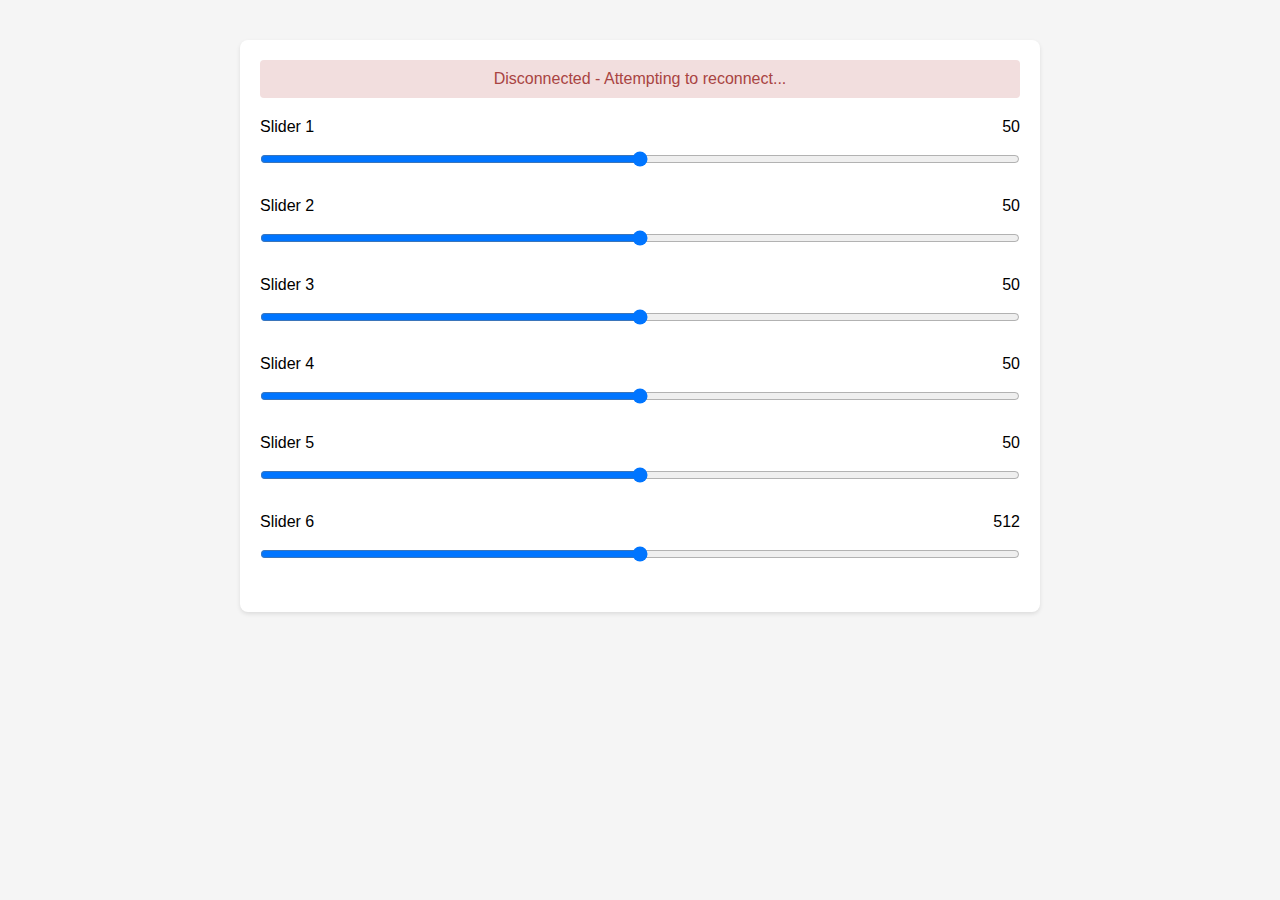
<file: controller/index.html>
<!DOCTYPE html>
<html lang="en">
<head>
    <meta charset="UTF-8">
    <meta name="viewport" content="width=device-width, initial-scale=1.0">
    <title>Verso Controller</title>
    <script src="scripts.js"></script>
    <style>
        body {
            font-family: Arial, sans-serif;
            max-width: 800px;
            margin: 20px auto;
            padding: 20px;
            background-color: #f5f5f5;
        }

        .slider-container {
            background-color: white;
            padding: 20px;
            border-radius: 8px;
            box-shadow: 0 2px 4px rgba(0, 0, 0, 0.1);
        }

        .slider-group {
            margin-bottom: 20px;
        }

        .slider-label {
            display: flex;
            justify-content: space-between;
            margin-bottom: 5px;
        }

        input[type="range"] {
            width: 100%;
            margin: 10px 0;
        }

        #connection-status {
            padding: 10px;
            margin-bottom: 20px;
            border-radius: 4px;
            text-align: center;
        }

        .connected {
            background-color: #dff0d8;
            color: #3c763d;
        }

        .disconnected {
            background-color: #f2dede;
            color: #a94442;
        }
    </style>
</head>
<body>
    <div class="slider-container">
        <div id="connection-status" class="disconnected">
            Disconnected
        </div>

        <div class="slider-group">
            <div class="slider-label">
                <span>Slider 1</span>
                <span id="value1">50</span>
            </div>
            <input type="range" id="slider1" min="0" max="100" value="50">
        </div>

        <div class="slider-group">
            <div class="slider-label">
                <span>Slider 2</span>
                <span id="value2">50</span>
            </div>
            <input type="range" id="slider2" min="0" max="100" value="50">
        </div>

        <div class="slider-group">
            <div class="slider-label">
                <span>Slider 3</span>
                <span id="value3">50</span>
            </div>
            <input type="range" id="slider3" min="0" max="100" value="50">
        </div>

        <div class="slider-group">
            <div class="slider-label">
                <span>Slider 4</span>
                <span id="value4">50</span>
            </div>
            <input type="range" id="slider4" min="0" max="100" value="50">
        </div>

        <div class="slider-group">
            <div class="slider-label">
                <span>Slider 5</span>
                <span id="value5">50</span>
            </div>
            <input type="range" id="slider5" min="0" max="100" value="50">
        </div>

        <div class="slider-group">
            <div class="slider-label">
                <span>Slider 6</span>
                <span id="value6">512</span>
            </div>
            <input type="range" id="slider6" min="0" max="1023" value="512" oninput="sendSliderData(6)">
        </div>
    </div>

    <script lang="javascript">
        startConnection();
    </script>

    <!-- 
    <script>
        // WebSocket connection
        const ws = new WebSocket('ws://rook:8765');
        const statusElement = document.getElementById('connection-status');

        // WebSocket event handlers
        ws.onopen = () => {
            statusElement.textContent = 'Connected';
            statusElement.classList.remove('disconnected');
            statusElement.classList.add('connected');
        };

        ws.onclose = () => {
            statusElement.textContent = 'Disconnected';
            statusElement.classList.remove('connected');
            statusElement.classList.add('disconnected');
        };

        // Function to send slider data
        function sendSliderData() {
            if (ws.readyState === WebSocket.OPEN) {
                const sliderData = {
                    slider1: document.getElementById('slider1').value,
                    slider2: document.getElementById('slider2').value,
                    slider3: document.getElementById('slider3').value,
                    slider4: document.getElementById('slider4').value,
                    slider5: document.getElementById('slider5').value,
                    slider6: document.getElementById('slider6').value
                };
                ws.send(JSON.stringify(sliderData));
            }
        }

        // Add event listeners to all sliders
        for (let i = 1; i <= 6; i++) {
            const slider = document.getElementById(`slider${i}`);
            const valueDisplay = document.getElementById(`value${i}`);
            
            slider.addEventListener('input', (e) => {
                valueDisplay.textContent = e.target.value;
                sendSliderData();
            });
        }

        // Attempt to reconnect if connection is lost
        ws.onclose = () => {
            statusElement.textContent = 'Disconnected - Attempting to reconnect...';
            statusElement.classList.remove('connected');
            statusElement.classList.add('disconnected');
            
            setTimeout(() => {
                window.location.reload();
            }, 5000);
        };
    </script>
-->
</body>
</html>
</file>
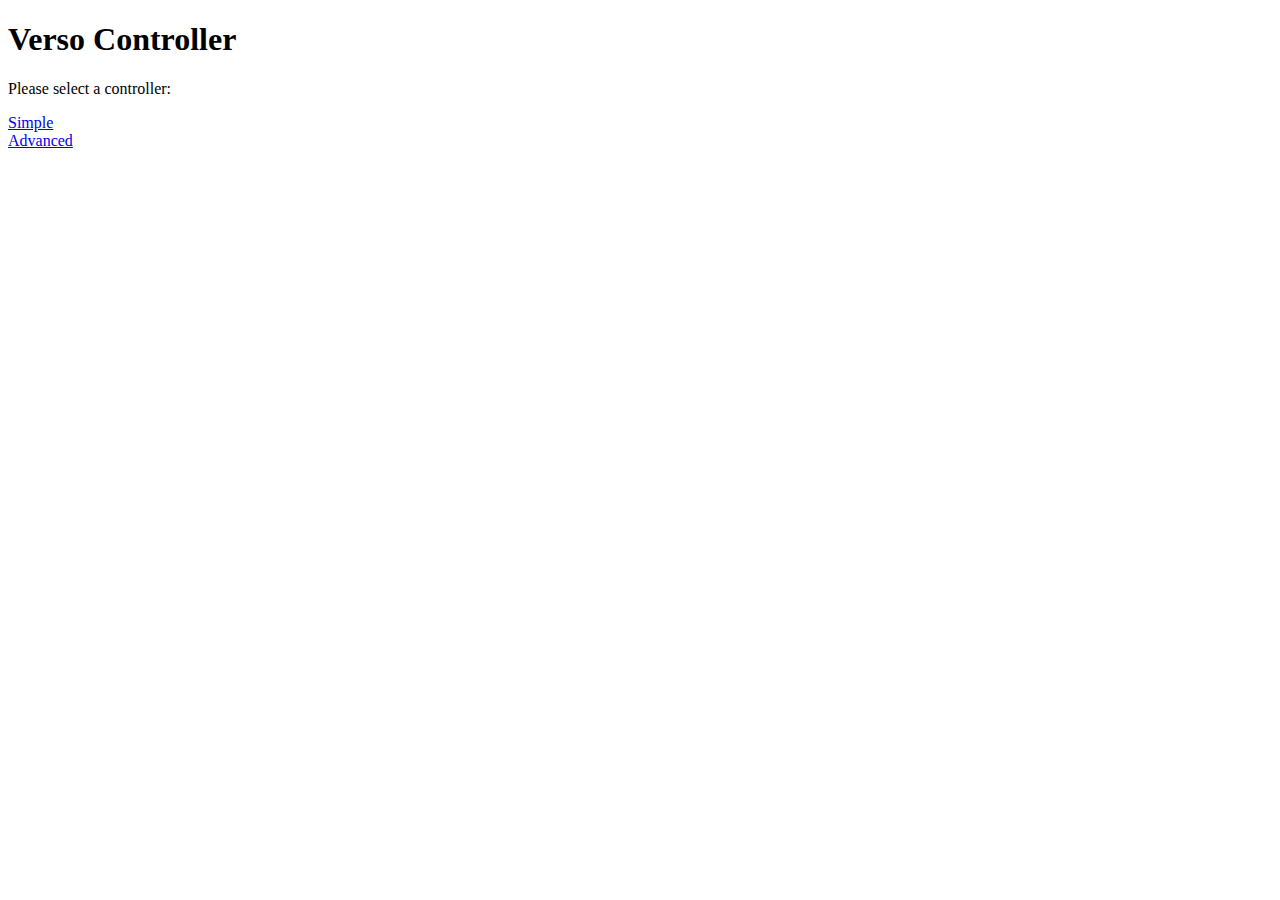
<file: web_control/index.html>
<!DOCTYPE html>
<html lang="en">
<head>
    <meta charset="UTF-8">
    <meta name="viewport" content="width=device-width, initial-scale=1.0">
    <title>Verso Controller</title>
</head>
<body>
    <h1>Verso Controller</h1>

    <p>Please select a controller:</p>
    <a href="simple/index.html">Simple</a> <br />
    <a href="advanced/index.html">Advanced</a>
</body>
</html>
</file>
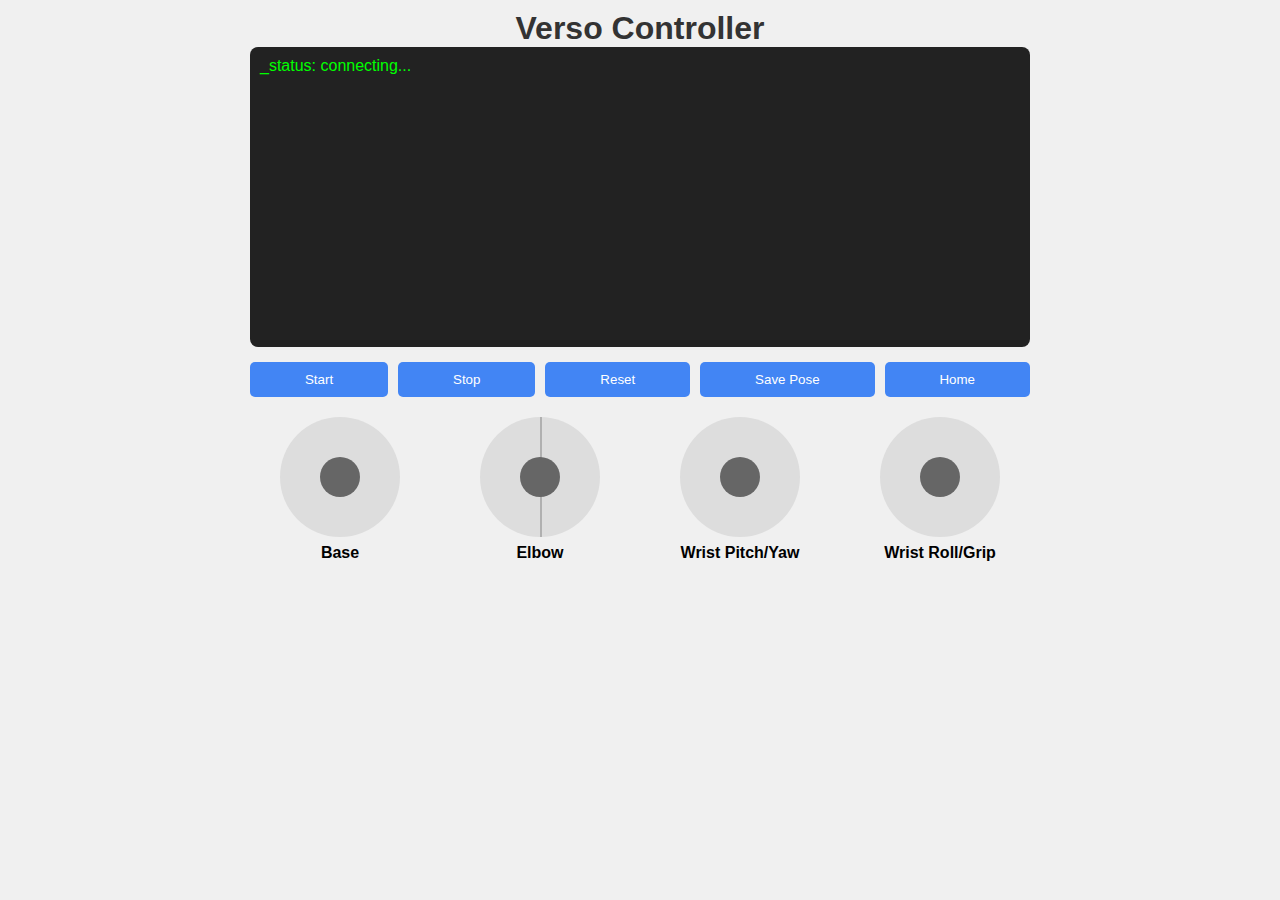
<file: web_control/advanced/index.html>
<!DOCTYPE html>
<html lang="en">
<head>
    <meta charset="UTF-8">
    <meta name="viewport" content="width=device-width, initial-scale=1.0">
    <title>Verso Controller</title>


    <script src="advanced.js"></script>
    <style>
        * {
            margin: 0;
            padding: 0;
            box-sizing: border-box;
            font-family: Arial, sans-serif;
        }
        
        body {
            background-color: #f0f0f0;
            padding: 10px;
            max-width: 800px;
            margin: 0 auto;
        }
        
        h1 {
            text-align: center;
            color: #333;
        }
        
        .canvas-container {
            width: 100%;
            height: 2vh;
	    display: none;
            min-height: 200px;
            margin-bottom: 15px;
        }
        
        #robotCanvas {
            width: 100%;
            height: 100%;
            background-color: #333;
            border-radius: 8px;
        }
        
        .telemetry {
            background-color: #222;
            color: #00ff00;
            font-family: monospace;
            padding: 10px;
            border-radius: 8px;
            margin-bottom: 15px;
            height: 300px;
            display: flex;
            flex-direction: column;
            justify-content: flex-start;
            align-items: flex-start;
        }
        
        .controls {
            display: flex;
            justify-content: space-between;
            flex-wrap: wrap;
            gap: 10px;
            margin-bottom: 20px;
        }
        
        .control-btn {
            background-color: #4285f4;
            color: white;
            border: none;
            padding: 10px 15px;
            border-radius: 5px;
            cursor: pointer;
            flex-grow: 1;
            min-width: 80px;
            text-align: center;
        }
        
        .control-btn:hover {
            background-color: #3b77db;
        }
        
        .joystick-container {
            display: flex;
            flex-wrap: wrap;
            justify-content: space-around;
            gap: 20px;
            margin-bottom: 20px;
        }
        
        .joystick {
            position: relative;
            width: 120px;
            height: 120px;
            background-color: #ddd;
            border-radius: 50%;
            display: flex;
            align-items: center;
            justify-content: center;
            margin-bottom: 30px;
        }
        
        .joystick-inner {
            position: absolute;
            width: 40px;
            height: 40px;
            background-color: #666;
            border-radius: 50%;
            cursor: pointer;
            z-index: 2;
        }
        
        .joystick-label {
            position: absolute;
            bottom: -25px;
            text-align: center;
            width: 100%;
            font-weight: bold;
        }
        
        .joystick-restrictions {
            position: absolute;
            top: 50%;
            left: 0;
            width: 100%;
            height: 2px;
            background-color: rgba(0, 0, 0, 0.2);
        }
        
        .vertical-only .joystick-restrictions {
            width: 2px;
            height: 100%;
            top: 0;
            left: 50%;
        }
        
        .horizontal-only .joystick-restrictions-v {
            position: absolute;
            top: 0;
            left: 50%;
            width: 2px;
            height: 100%;
            background-color: rgba(0, 0, 0, 0.2);
        }
        
        @media (max-width: 600px) {
            .joystick {
                width: 100px;
                height: 100px;
            }
            
            .joystick-inner {
                width: 35px;
                height: 35px;
            }
            
            .controls {
                gap: 5px;
            }
            
            .control-btn {
                padding: 8px 12px;
                min-width: 70px;
                font-size: 0.9em;
            }
        }
    </style>
</head>
<body>
    <h1>Verso Controller</h1>
    
    <!-- Canvas for 3D robot arm visualization -->
    <div class="canvas-container">
        <canvas id="robotCanvas"></canvas>
    </div>
    
    <!-- Telemetry Data Section -->
    <div class="telemetry">
      
    </div>
    
    <!-- Control Buttons -->
    <div class="controls">
        <button class="control-btn">Start</button>
        <button class="control-btn">Stop</button>
        <button class="control-btn">Reset</button>
        <button class="control-btn">Save Pose</button>
        <button class="control-btn">Home</button>
    </div>
    
    <!-- Joystick Controls -->
    <div class="joystick-container">
        <!-- Base Joystick - Horizontal and Vertical -->
        <div id="base" class="joystick">
            <div class="joystick-inner"></div>
            <div class="joystick-label">Base</div>
        </div>
        
        <!-- Elbow Joystick - Vertical Only -->
        <div id="elbow" class="joystick vertical-only">
            <div class="joystick-inner"></div>
            <div class="joystick-restrictions"></div>
            <div class="joystick-label">Elbow</div>
        </div>
        
        <!-- Wrist Pitch/Yaw Joystick - Horizontal and Vertical -->
        <div id="wristpitchyaw" class="joystick">
            <div class="joystick-inner"></div>
            <div class="joystick-label">Wrist Pitch/Yaw</div>
        </div>
        
        <!-- Wrist Roll/Grip Joystick - Now Horizontal and Vertical -->
        <div id="wristrollgrip" class="joystick">
            <div class="joystick-inner"></div>
            <div class="joystick-label">Wrist Roll/Grip</div>
        </div>
    </div>
    
    <script>
        document.addEventListener('DOMContentLoaded', function() {
            telemetry = {};
            const ws = startConnection();
            const joystickPositions = {base_yaw: 0, base_pitch: 0, elbow_pitch: 0, wrist_pitch: 0, wrist_yaw: 0, wrist_roll: 0, grip: 0};

            // Get all joysticks
            const joysticks = document.querySelectorAll('.joystick');
            let activeJoystick = null;
            let joystickIndex = 0;
            
            // Initialize joysticks
            joysticks.forEach((joystick, index) => {
                const inner = joystick.querySelector('.joystick-inner');
                const isVerticalOnly = joystick.classList.contains('vertical-only');
                const isHorizontalOnly = joystick.classList.contains('horizontal-only');
                
                // Mouse Events
                inner.addEventListener('mousedown', function(e) {
                    e.preventDefault();
                    activeJoystick = {
                        joystick: joystick,
                        inner: inner,
                        isVerticalOnly: isVerticalOnly,
                        isHorizontalOnly: isHorizontalOnly,
                        index: index,
                        id: joystick.id,
                        rect: joystick.getBoundingClientRect()
                    };
                    document.addEventListener('mousemove', handleMouseMove);
                    document.addEventListener('mouseup', handleMouseUp);
                });
                
                // Touch Events
                inner.addEventListener('touchstart', function(e) {
                    e.preventDefault();
                    activeJoystick = {
                        joystick: joystick,
                        inner: inner,
                        isVerticalOnly: isVerticalOnly,
                        isHorizontalOnly: isHorizontalOnly,
                        index: index,
                        id: joystick.id,
                        rect: joystick.getBoundingClientRect()
                    };
                    document.addEventListener('touchmove', handleTouchMove);
                    document.addEventListener('touchend', handleTouchEnd);
                });
            });
            
            function handleMouseMove(e) {
                if (!activeJoystick) return;
                updateJoystickPosition(e.clientX, e.clientY);
            }
            
            function handleTouchMove(e) {
                if (!activeJoystick || !e.touches[0]) return;
                updateJoystickPosition(e.touches[0].clientX, e.touches[0].clientY);
            }
            
            function handleMouseUp() {
                resetJoystick();
                document.removeEventListener('mousemove', handleMouseMove);
                document.removeEventListener('mouseup', handleMouseUp);
            }
            
            function handleTouchEnd() {
                resetJoystick();
                document.removeEventListener('touchmove', handleTouchMove);
                document.removeEventListener('touchend', handleTouchEnd);
            }
            
            function resetJoystick() {
                if (!activeJoystick) return;
                
                // Reset joystick to center
                activeJoystick.inner.style.left = '50%';
                activeJoystick.inner.style.top = '50%';
                activeJoystick.inner.style.transform = 'translate(-50%, -50%)';
                
                // Call onJoystickMove with zero values
                onJoystickMove(activeJoystick.id, 0, 0);
                
                activeJoystick = null;
            }
            
            function updateJoystickPosition(clientX, clientY) {
                if (!activeJoystick) return;
                
                const rect = activeJoystick.rect;
                const centerX = rect.left + rect.width / 2;
                const centerY = rect.top + rect.height / 2;
                
                // Calculate relative position from center
                let dx = clientX - centerX;
                let dy = clientY - centerY;
                
                // Restrict to vertical movement only
                if (activeJoystick.isVerticalOnly) {
                    dx = 0;
                }
                
                // Restrict to horizontal movement only
                if (activeJoystick.isHorizontalOnly) {
                    dy = 0;
                }
                
                // Calculate distance from center
                const distance = Math.sqrt(dx * dx + dy * dy);
                const maxDistance = rect.width / 2 - 20; // Radius minus inner radius
                
                // If distance is greater than max allowed, scale down
                if (distance > maxDistance) {
                    const scale = maxDistance / distance;
                    dx *= scale;
                    dy *= scale;
                }
                
                // Calculate normalized values (-1 to 1)
                const normalizedX = dx / maxDistance;
                const normalizedY = dy / maxDistance;
                
                // Update position
                activeJoystick.inner.style.left = `calc(50% + ${dx}px)`;
                activeJoystick.inner.style.top = `calc(50% + ${dy}px)`;
                activeJoystick.inner.style.transform = 'translate(-50%, -50%)';
                
                // Call onJoystickMove function
                onJoystickMove(activeJoystick.id, normalizedX.toFixed(2), -normalizedY.toFixed(2));
            }
            
            // Function to handle joystick movement
            function onJoystickMove(id, x, y) {

                if (id === 'base') {
                    joystickPositions.base_yaw = x;
                    joystickPositions.base_pitch = y;
                }
                else if (id === 'elbow') {
                    joystickPositions.elbow_pitch = y;
                }
                else if (id === 'wristpitchyaw') {
                    joystickPositions.wrist_pitch = y;
                    joystickPositions.wrist_yaw = x;
                }
                else if (id === 'wristrollgrip') {
                    joystickPositions.wrist_roll = x;
                    joystickPositions.grip = y;
                }


            }

            async function sendJoystickData() {
                const ids = Object.keys(joystickPositions);
                ids.forEach(id => {
                    if(joystickPositions[id] && Math.abs(joystickPositions[id]) > 0.5) {
                        ws.send(JSON.stringify({command: "set_position_delta", data: {id: id, value: joystickPositions[id]}}));
                    }
                });
            }


            setInterval(sendJoystickData, 200);
        });
    </script>
</body>
</html>
</file>
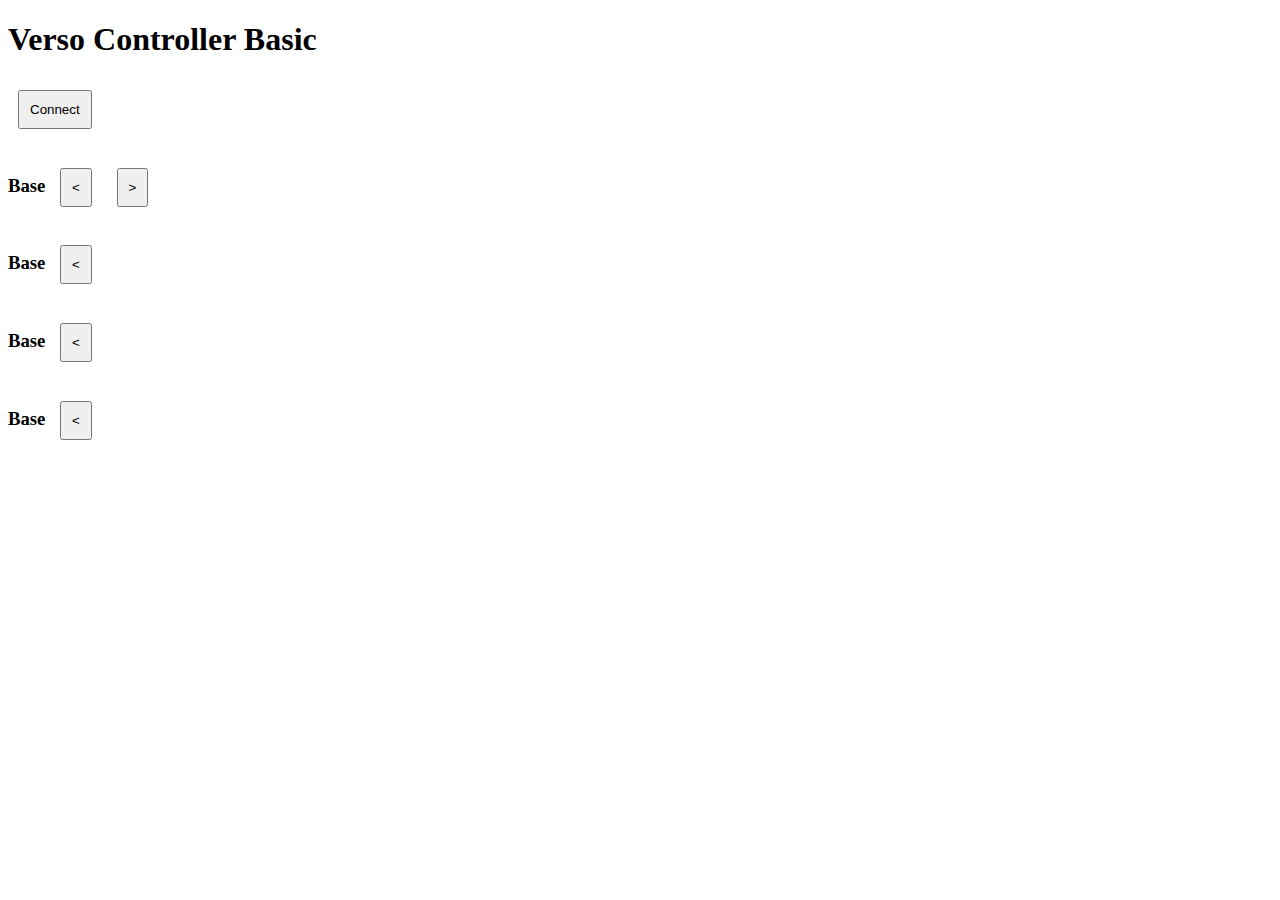
<file: web_control/simple/index.html>
<!DOCTYPE html>
<html lang="en">
<head>
    <meta charset="UTF-8">
    <meta name="viewport" content="width=device-width, initial-scale=1.0">
    <title>Verso Controller</title>
    <script src="simple.js"></script>
    <link rel="stylesheet" href="style.css">
</head>
<body>
    <h1>Verso Controller Basic</h1>

    <button id="connect" onclick="onConnectClick()">Connect</button>

    <h3>Base  <button id="base-left" onclick="onServoButtonMouseDown('base', -0.5)"> &lt;</button>  <button id="base-right">&gt;</button></h3>
    <h3>Base  <button id="base-left"> &lt;</button></h3>
    <h3>Base  <button id="base-left"> &lt;</button></h3>
    <h3>Base  <button id="base-left"> &lt;</button></h3>
</body>
</html>
</file>
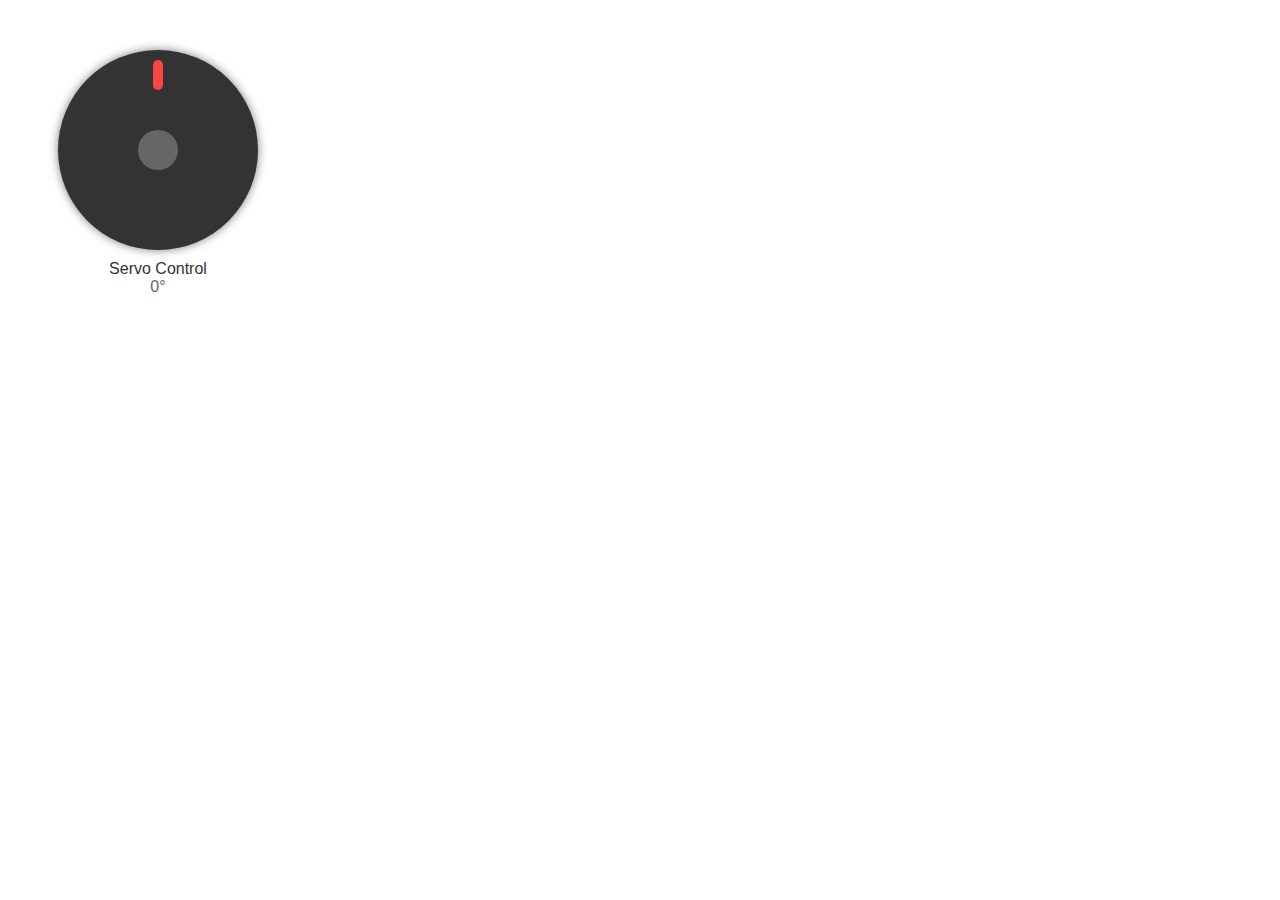
<file: controller/grok.html>
<!DOCTYPE html>
<html>
<head>
    <style>
        .dial-container {
            width: 200px;
            height: 200px;
            position: relative;
            margin: 50px;
            touch-action: none; /* Prevents default touch behaviors */
        }

        .dial {
            width: 100%;
            height: 100%;
            background: #333;
            border-radius: 50%;
            position: relative;
            cursor: pointer;
            box-shadow: 0 0 10px rgba(0,0,0,0.5);
            -webkit-user-select: none; /* Prevents selection on touch */
            user-select: none;
        }

        .dial-indicator {
            width: 10px;
            height: 30px;
            background: #ff4444;
            position: absolute;
            left: 50%;
            top: 10px;
            transform-origin: 5px 90px;
            transform: translateX(-50%) rotate(0deg);
            border-radius: 5px;
        }

        .dial-center {
            width: 40px;
            height: 40px;
            background: #666;
            border-radius: 50%;
            position: absolute;
            top: 50%;
            left: 50%;
            transform: translate(-50%, -50%);
        }

        .label {
            text-align: center;
            color: #333;
            font-family: Arial, sans-serif;
            margin-top: 10px;
        }

        .value {
            text-align: center;
            font-family: Arial, sans-serif;
            color: #666;
        }
    </style>
</head>
<body>
    <div class="dial-container">
        <div class="dial" id="dial">
            <div class="dial-indicator" id="indicator"></div>
            <div class="dial-center"></div>
        </div>
        <div class="label">Servo Control</div>
        <div class="value" id="value">0°</div>
    </div>

    <script>
        const dial = document.getElementById('dial');
        const indicator = document.getElementById('indicator');
        const valueDisplay = document.getElementById('value');
        let isDragging = false;
        let currentAngle = 0;

        // Mouse events
        dial.addEventListener('mousedown', startDragging);
        document.addEventListener('mousemove', rotateDial);
        document.addEventListener('mouseup', stopDragging);

        // Touch events
        dial.addEventListener('touchstart', startDragging, { passive: false });
        document.addEventListener('touchmove', rotateDial, { passive: false });
        document.addEventListener('touchend', stopDragging);

        function startDragging(e) {
            e.preventDefault();
            isDragging = true;
        }

        function stopDragging() {
            isDragging = false;
        }

        function rotateDial(e) {
            if (!isDragging) return;

            let clientX, clientY;
            
            // Check if it's a touch event or mouse event
            if (e.type === 'touchmove') {
                e.preventDefault(); // Prevent scrolling
                const touch = e.touches[0];
                clientX = touch.clientX;
                clientY = touch.clientY;
            } else {
                clientX = e.clientX;
                clientY = e.clientY;
            }

            const rect = dial.getBoundingClientRect();
            const centerX = rect.left + rect.width / 2;
            const centerY = rect.top + rect.height / 2;

            const angle = Math.atan2(clientY - centerY, clientX - centerX) * 180 / Math.PI + 90;
            currentAngle = (angle + 360) % 360;

            indicator.style.transform = `translateX(-50%) rotate(${currentAngle}deg)`;
            valueDisplay.textContent = `${Math.round(currentAngle)}°`;
        }
    </script>
</body>
</html>
</file>
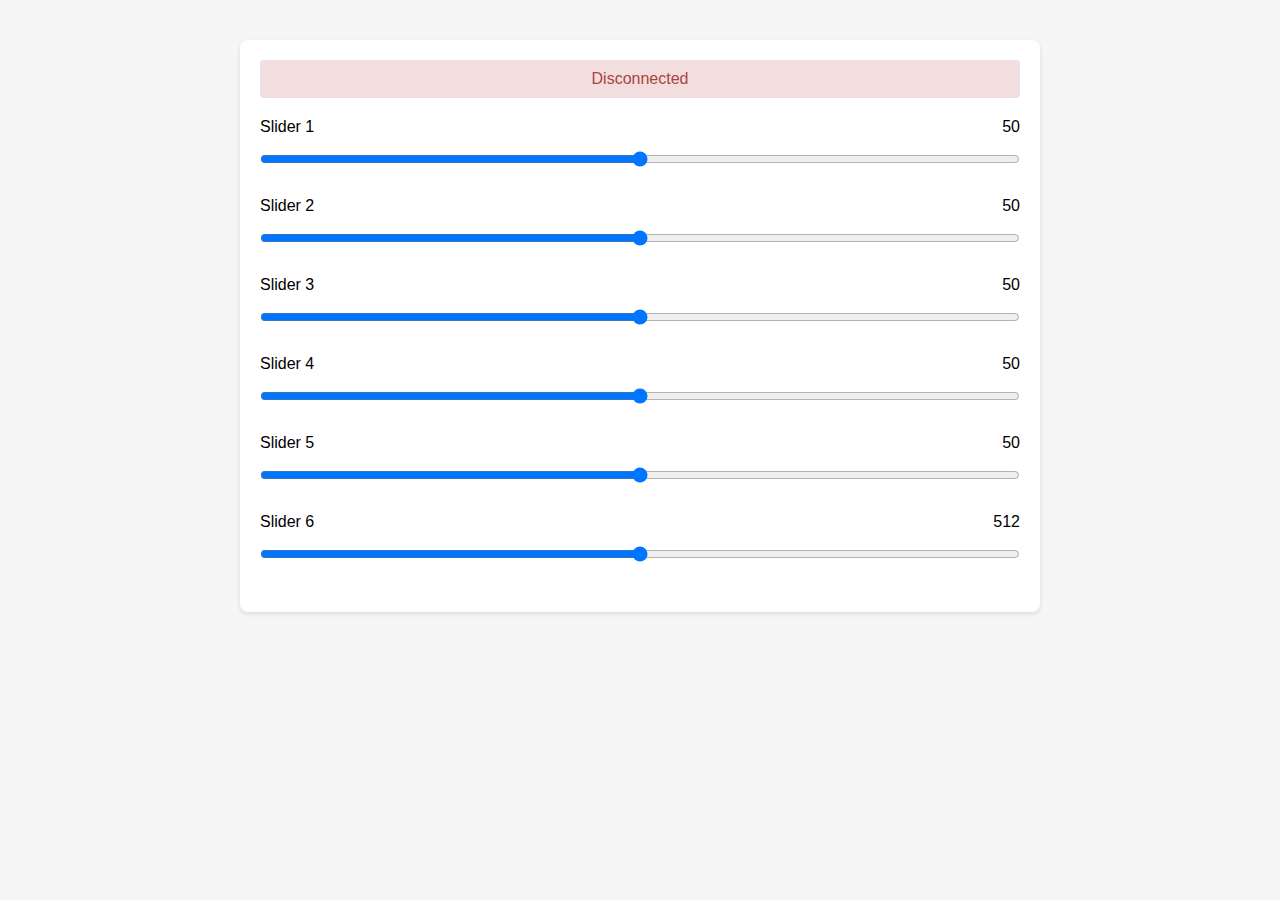
<file: web_control/advanced/indexold.html>
<!DOCTYPE html>
<html lang="en">
<head>
    <meta charset="UTF-8">
    <meta name="viewport" content="width=device-width, initial-scale=1.0">
    <title>Verso Controller</title>
    <script src="advanced.js"></script>
    <link rel="stylesheet" href="style.css">
  
</head>
<body>
    <div class="slider-container">
        <div id="connection-status" class="disconnected">
            Disconnected
        </div>

        <div class="slider-group">
            <div class="slider-label">
                <span>Slider 1</span>
                <span id="value1">50</span>
            </div>
            <input type="range" id="slider1" min="0" max="100" value="50">
        </div>

        <div class="slider-group">
            <div class="slider-label">
                <span>Slider 2</span>
                <span id="value2">50</span>
            </div>
            <input type="range" id="slider2" min="0" max="100" value="50">
        </div>

        <div class="slider-group">
            <div class="slider-label">
                <span>Slider 3</span>
                <span id="value3">50</span>
            </div>
            <input type="range" id="slider3" min="0" max="100" value="50">
        </div>

        <div class="slider-group">
            <div class="slider-label">
                <span>Slider 4</span>
                <span id="value4">50</span>
            </div>
            <input type="range" id="slider4" min="0" max="100" value="50">
        </div>

        <div class="slider-group">
            <div class="slider-label">
                <span>Slider 5</span>
                <span id="value5">50</span>
            </div>
            <input type="range" id="slider5" min="0" max="100" value="50">
        </div>

        <div class="slider-group">
            <div class="slider-label">
                <span>Slider 6</span>
                <span id="value6">512</span>
            </div>
            <input type="range" id="slider6" min="0" max="1023" value="512" oninput="sendSliderData(6)">
        </div>
    </div>

    <script lang="javascript">
        startConnection();
    </script>

    <!-- 
    <script>
        // WebSocket connection
        const ws = new WebSocket('ws://rook:8765');
        const statusElement = document.getElementById('connection-status');

        // WebSocket event handlers
        ws.onopen = () => {
            statusElement.textContent = 'Connected';
            statusElement.classList.remove('disconnected');
            statusElement.classList.add('connected');
        };

        ws.onclose = () => {
            statusElement.textContent = 'Disconnected';
            statusElement.classList.remove('connected');
            statusElement.classList.add('disconnected');
        };

        // Function to send slider data
        function sendSliderData() {
            if (ws.readyState === WebSocket.OPEN) {
                const sliderData = {
                    slider1: document.getElementById('slider1').value,
                    slider2: document.getElementById('slider2').value,
                    slider3: document.getElementById('slider3').value,
                    slider4: document.getElementById('slider4').value,
                    slider5: document.getElementById('slider5').value,
                    slider6: document.getElementById('slider6').value
                };
                ws.send(JSON.stringify(sliderData));
            }
        }

        // Add event listeners to all sliders
        for (let i = 1; i <= 6; i++) {
            const slider = document.getElementById(`slider${i}`);
            const valueDisplay = document.getElementById(`value${i}`);
            
            slider.addEventListener('input', (e) => {
                valueDisplay.textContent = e.target.value;
                sendSliderData();
            });
        }

        // Attempt to reconnect if connection is lost
        ws.onclose = () => {
            statusElement.textContent = 'Disconnected - Attempting to reconnect...';
            statusElement.classList.remove('connected');
            statusElement.classList.add('disconnected');
            
            setTimeout(() => {
                window.location.reload();
            }, 5000);
        };
    </script>
-->
</body>
</html>
</file>
<file: web_control/simple/style.css>
button {
    margin: 10px;
    padding: 10px;
}
</file>
<file: web_control/advanced/style.css>
body {
    font-family: Arial, sans-serif;
    max-width: 800px;
    margin: 20px auto;
    padding: 20px;
    background-color: #f5f5f5;
}

.slider-container {
    background-color: white;
    padding: 20px;
    border-radius: 8px;
    box-shadow: 0 2px 4px rgba(0, 0, 0, 0.1);
}

.slider-group {
    margin-bottom: 20px;
}

.slider-label {
    display: flex;
    justify-content: space-between;
    margin-bottom: 5px;
}

input[type="range"] {
    width: 100%;
    margin: 10px 0;
}

#connection-status {
    padding: 10px;
    margin-bottom: 20px;
    border-radius: 4px;
    text-align: center;
}

.connected {
    background-color: #dff0d8;
    color: #3c763d;
}

.disconnected {
    background-color: #f2dede;
    color: #a94442;
}
</file>
